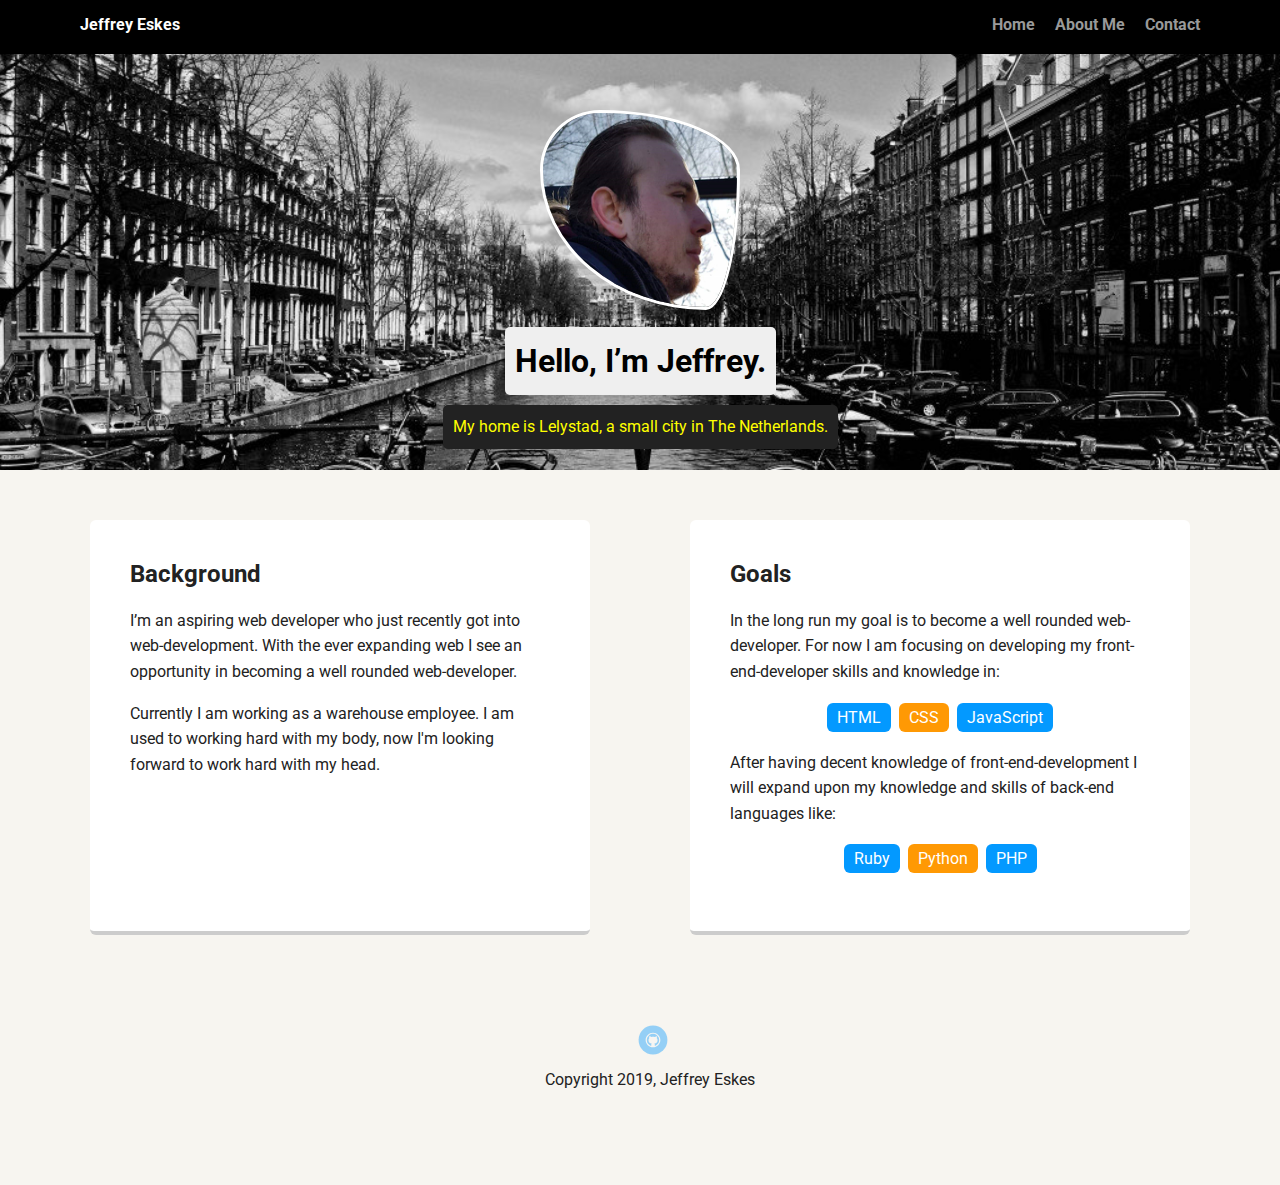
<file: index.html>
<!doctype html>
<html lang="en">
<head>
  <meta charset="utf-8">
  <title>Jane Smith's Profile</title>
  <meta name="viewport" content="width=device-width, initial-scale=1.0">
  <link rel="stylesheet" href="styles.css">
  <link href="https://fonts.googleapis.com/css?family=Muli%7CRoboto:400,300,500,700,900" rel="stylesheet"></head>
  <body>

    <div class="main-nav">
        <ul class="nav">
          <li class="name">Jeffrey Eskes</li>
          <li><a href="index.html">Home</a></li>
          <li><a href="about-me.html">About Me</a></li>
          <li><a href="contact.html">Contact</a></li>
        </ul>
    </div>

    <header class="header-home">
      <img src="images/EskesJ.png" alt="Picture of Jeffrey Eskes" class="profile-image">
      <h1 class="tag name">Hello, I’m Jeffrey.</h1>
      <p class="tag location">My home is Lelystad, a small city in The Netherlands.</p>
    </header>

    <main class="flex">
      <div class="card">
        <h2>Background</h2>
        <p>I’m an aspiring web developer who just recently got into web-development. With the ever expanding web I see an opportunity in becoming a well rounded web-developer.</p>
        <p>Currently I am working as a warehouse employee. I am used to working hard with my body, now I'm looking forward to work hard with my head.</p>
      </div>

      <div class="card">
        <h2>Goals</h2>
        <p>In the long run my goal is to become a well rounded web-developer. For now I am focusing on developing my front-end-developer skills and knowledge in:  </p>
        <ul class="skills">
          <li>HTML</li>
          <li>CSS</li>
          <li>JavaScript</li>
        </ul>
        <p>After having decent knowledge of front-end-development I will expand upon my knowledge and skills of back-end languages like: </p>
        <ul class="skills">
          <li>Ruby</li>
          <li>Python</li>
          <li>PHP</li>
        </ul>
      </div>

    </main>
    <footer>
      <ul>
        <li><a href="https://github.com/EskesJ" class="social github">Github</a></li>
      </ul>
      <p class="copyright">Copyright 2019, Jeffrey Eskes</p>
    </footer>
  </body>
  </html>
</file>
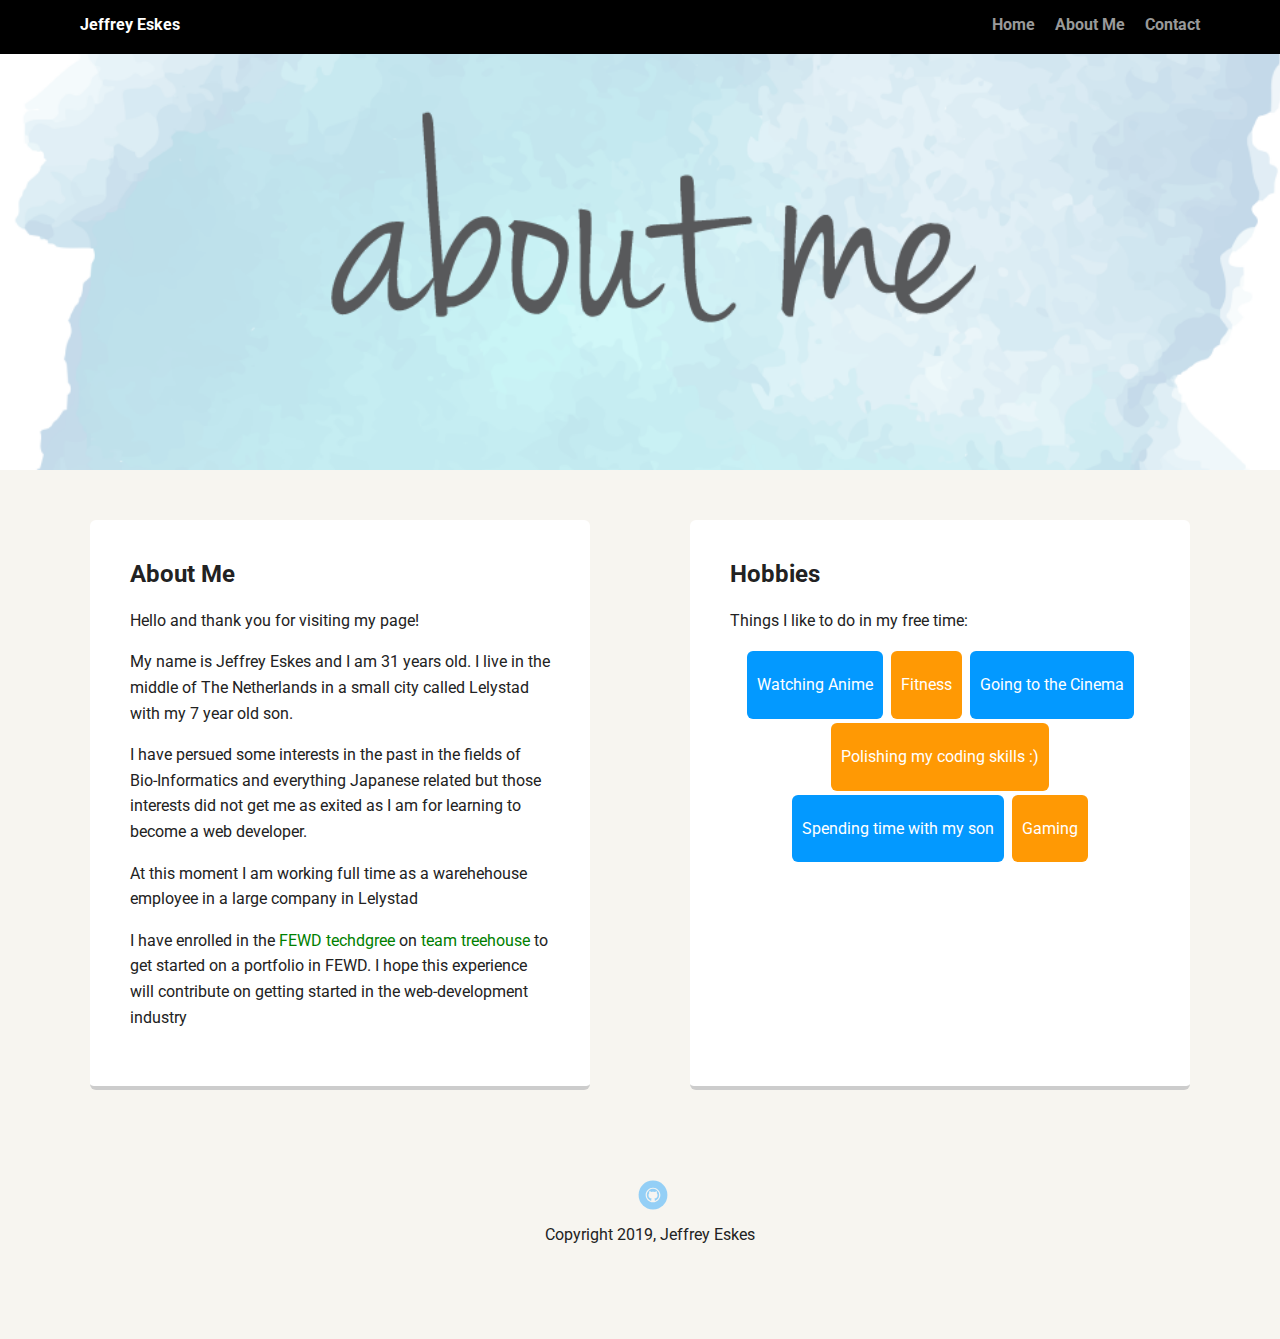
<file: about-me.html>
<!doctype html>
<html lang="en">
<head>
  <meta charset="utf-8">
  <title>About Me</title>
  <meta name="viewport" content="width=device-width, initial-scale=1.0">
  <link rel="stylesheet" href="styles.css">
  <link href="https://fonts.googleapis.com/css?family=Muli%7CRoboto:400,300,500,700,900" rel="stylesheet"></head>
  <body>

    <div class="main-nav">
        <ul class="nav">
          <li class="name">Jeffrey Eskes</li>
          <li><a href="index.html">Home</a></li>
          <li><a href="about-me.html">About Me</a></li>
          <li><a href="contact.html">Contact</a></li>
        </ul>
    </div>

    <header class="aboutme">
    </header>

    <main class="flex">
      <div class="card">
        <h2>About Me</h2>
        <p>Hello and thank you for visiting my page!</p>
        <p>My name is Jeffrey Eskes and I am 31 years old. I live in the middle of The Netherlands in a small city called Lelystad with my 7 year old son.</p>
        <p>I have persued some interests in the past in the fields of Bio-Informatics and everything Japanese related but those interests did not get me as exited as I am for learning to become a web developer. </p>
        <p>At this moment I am working full time as a warehehouse employee in a large company in Lelystad</p>
        <p>I have enrolled in the <a class="about-me-links" target="_blank" href="https://join.teamtreehouse.com/front-end-web-development-techdegree/">FEWD techdgree</a> on <a class="about-me-links" target="_blank" href="https://teamtreehouse.com/home">team treehouse</a> to get started on a portfolio in FEWD. I hope this experience will contribute on getting started in the web-development industry</p>
      </div>

      <div class="card">
        <h2>Hobbies</h2>
        <p>Things I like to do in my free time:</p>
        <ul class="skills">
          <li><p>Watching Anime</p></li>
          <li><p>Fitness</p></li>
          <li><p>Going to the Cinema</p></li>
          <li><p>Polishing my coding skills :)</p></li>
          <li><p>Spending time with my son</p></li>
          <li><p>Gaming</p></li>
        </ul>

      </div>

    </main>
    <footer>
      <ul>
        <li><a href="https://github.com/EskesJ" class="social github">Github</a></li>
      </ul>
      <p class="copyright">Copyright 2019, Jeffrey Eskes</p>
    </footer>
  </body>
  </html>
</file>
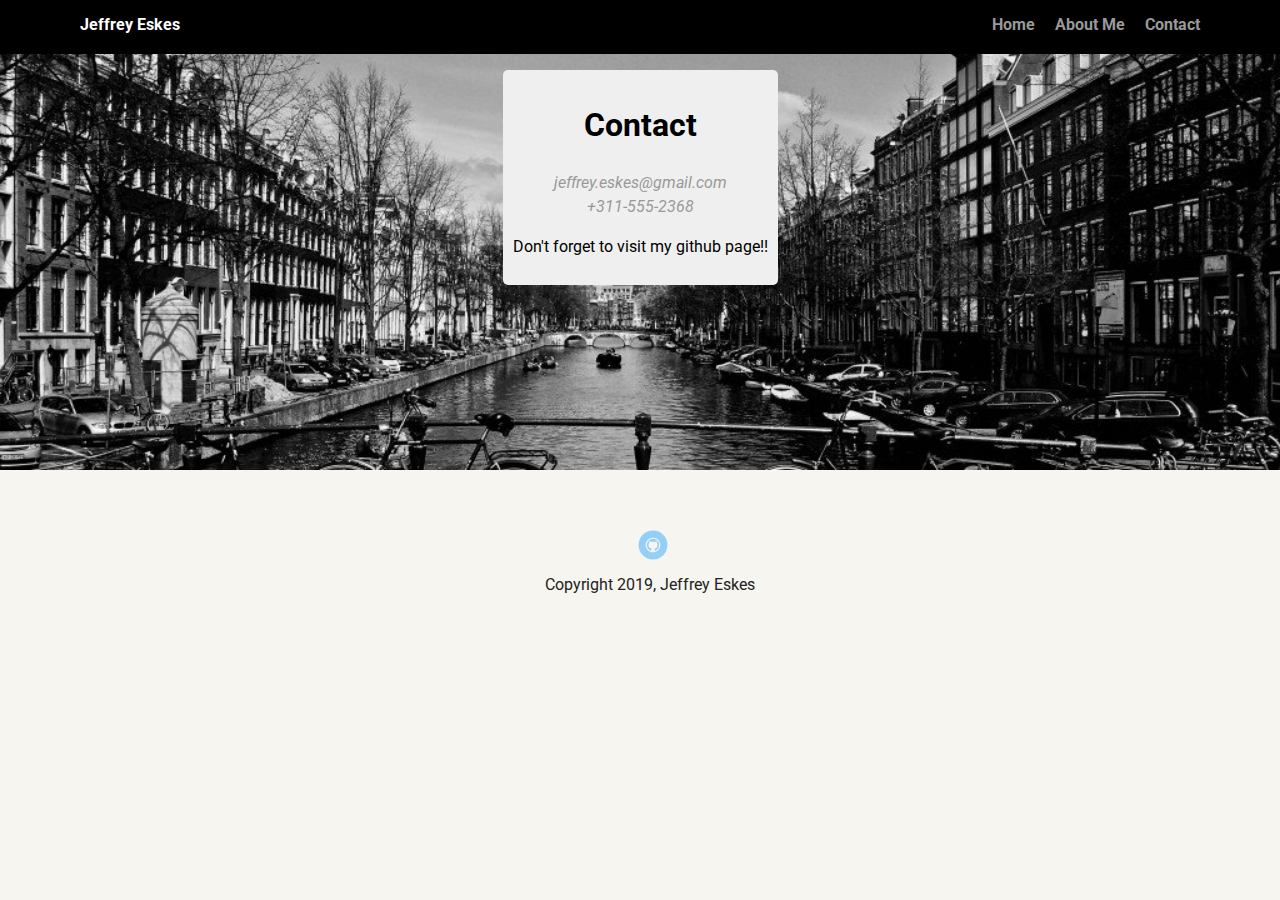
<file: contact.html>
<!doctype html>
<html lang="en">
<head>
  <meta charset="utf-8">
  <title>Contact me</title>
  <meta name="viewport" content="width=device-width, initial-scale=1.0">
  <link rel="stylesheet" href="styles.css">
  <link href="https://fonts.googleapis.com/css?family=Muli%7CRoboto:400,300,500,700,900" rel="stylesheet"></head>
  <body>

    <div class="main-nav">
        <ul class="nav">
          <li class="name">Jeffrey Eskes</li>
          <li><a href="index.html">Home</a></li>
          <li><a href="about-me.html">About Me</a></li>
          <li><a href="contact.html">Contact</a></li>
        </ul>
    </div>

    <header class="header-home">
      <div class="tag name">
        <h1>Contact</h1>
        <address>
            <a href="mailto:jeffrey.eskes@gmail.com">jeffrey.eskes@gmail.com</a><br/>
            <a href="tel:+311-555-2368">+311-555-2368</a><br/>
        </address>
          <p>Don't forget to visit my github page!!</p>
      </div>

    </header>
    <footer>
      <ul>
        <li><a href="https://github.com/EskesJ" class="social github">Github</a></li>
      </ul>
      <p class="copyright">Copyright 2019, Jeffrey Eskes</p>
    </footer>
  </body>
  </html>
</file>
<file: styles.css>
/* Global Layout Set-up */
* {
  box-sizing: border-box;
}

body {
  margin: 0;
  padding: 0;
  text-align: center;
  font-family: 'Roboto', sans-serif;
  color: #222;
  background: #f7f5f0;
}
/* Link Styles */

a {
  text-decoration: none;
  color: #999;
}

a.about-me-links {
  text-decoration: none;
  color: green;
  }
a:hover {
  color: #6633ff;
}

/* Section Styles */

.main-nav {
  width: 100%;
  background: black;
  min-height: 30px;
  padding: 10px;
  position: fixed;
  text-align: center;
}
.nav {
  display: flex;
  justify-content: space-around;
  font-weight: 700;
  list-style-type: none;
  margin: 0 auto;
  padding: 0;
}

.nav .name {
    display: block;
    margin-right: auto;
    color: white;
}
.nav li {
  padding: 5px 10px 10px 10px;
}
.nav a {
  transition: all .5s;
}
.nav a:hover {
  color: white
}

header.header-home {
  text-align: center;
  background: url('images/amsterdam2.jpg') no-repeat top center ;
  background-size: cover;
  overflow: hidden;
  padding-top: 60px;
}

header.aboutme {
  text-align: center;
  background: url('images/aboutme.png') no-repeat top center ;
  background-size: cover;
  overflow: hidden;
  padding-top: 60px;
}


header {
  line-height: 1.5;
}
header .profile-image {
  margin-top: 50px;
  width: 200px;
  height: 200px;
  /* Border radius custom made on: https://9elements.github.io/fancy-border-radius/ */
  border-radius: 30% 70% 17% 83% / 30% 30% 70% 70% ;
  border: 3px solid white;
  transition: all 1.5s;
}
header .profile-image:hover {
  transform: scale(1.1) rotate(360deg) skewY(360deg);
}

.tag {
  background-color: #efefef;
  color: black;
  padding: 10px;
  border-radius: 5px;
  display: table;
  margin: 10px auto;
}
.location {
  background-color: #222;
  color: yellow;
}
.card {
  margin: 30px;
  padding: 20px 40px 40px;
  max-width: 500px;
  text-align: left;
  background: #fff;
  border-bottom: 4px solid #ccc;
  border-radius: 6px;
  transition: all .5s;
}
.card:hover {
  border-color: #ff99ff;
}

ul.skills {
  padding: 0;
  text-align: center;
}

.skills li {
  border-radius: 6px;
  display: inline-block;
  background: #ff9904;
  color: white;
  padding: 5px 10px;
  margin: 2px;
}

.skills li:nth-child(odd) {
  background: #0399ff;
}

footer {
  width: 100%;
  min-height: 30px;
  padding: 20px 0 40px 20px;
}

footer .copyright {
  top: -8px;
  font-size: .75em;
}

footer ul {
  list-style-type: none;
  margin: 0;
  padding: 0;
}

footer ul li {
  display: inline-block;
}

a.social {
  display: inline-block;
  text-indent: -9999px;
  margin-left: 5px;
  width: 30px;
  height: 30px;
  background-size: 30px 30px;
  opacity: .4;
  transition: all .5s;
}
a.twitter {
  background-image: url(images/twitter.svg);
}
a.linkedin {
  background-image: url(images/linkedin.svg);
}
a.github {
  background-image: url(images/github.svg);
}
a.social:hover {
  opacity: 1;
}
.clearfix {
  clear: both;
}

/* Styles for larger screens */
@media screen and (min-width: 720px) {

  .flex {
      display: -ms-flexbox;      /* TWEENER - IE 10 */
      display: flex;
      max-width: 1200px;
      -ms-flex-pack: distribute;
      justify-content: space-around;
      margin: 0 auto;
  }

  header {
    min-height: 470px;
  }

  .nav {
    max-width: 1200px;
    padding: 0 30px;
  }


  main {
    padding-top: 20px;
  }

  main p {
    line-height: 1.6em;
  }

  footer {
    font-size: 1.3em;
    max-width: 1200px;
    margin: 40px auto;
  }

}
</file>
